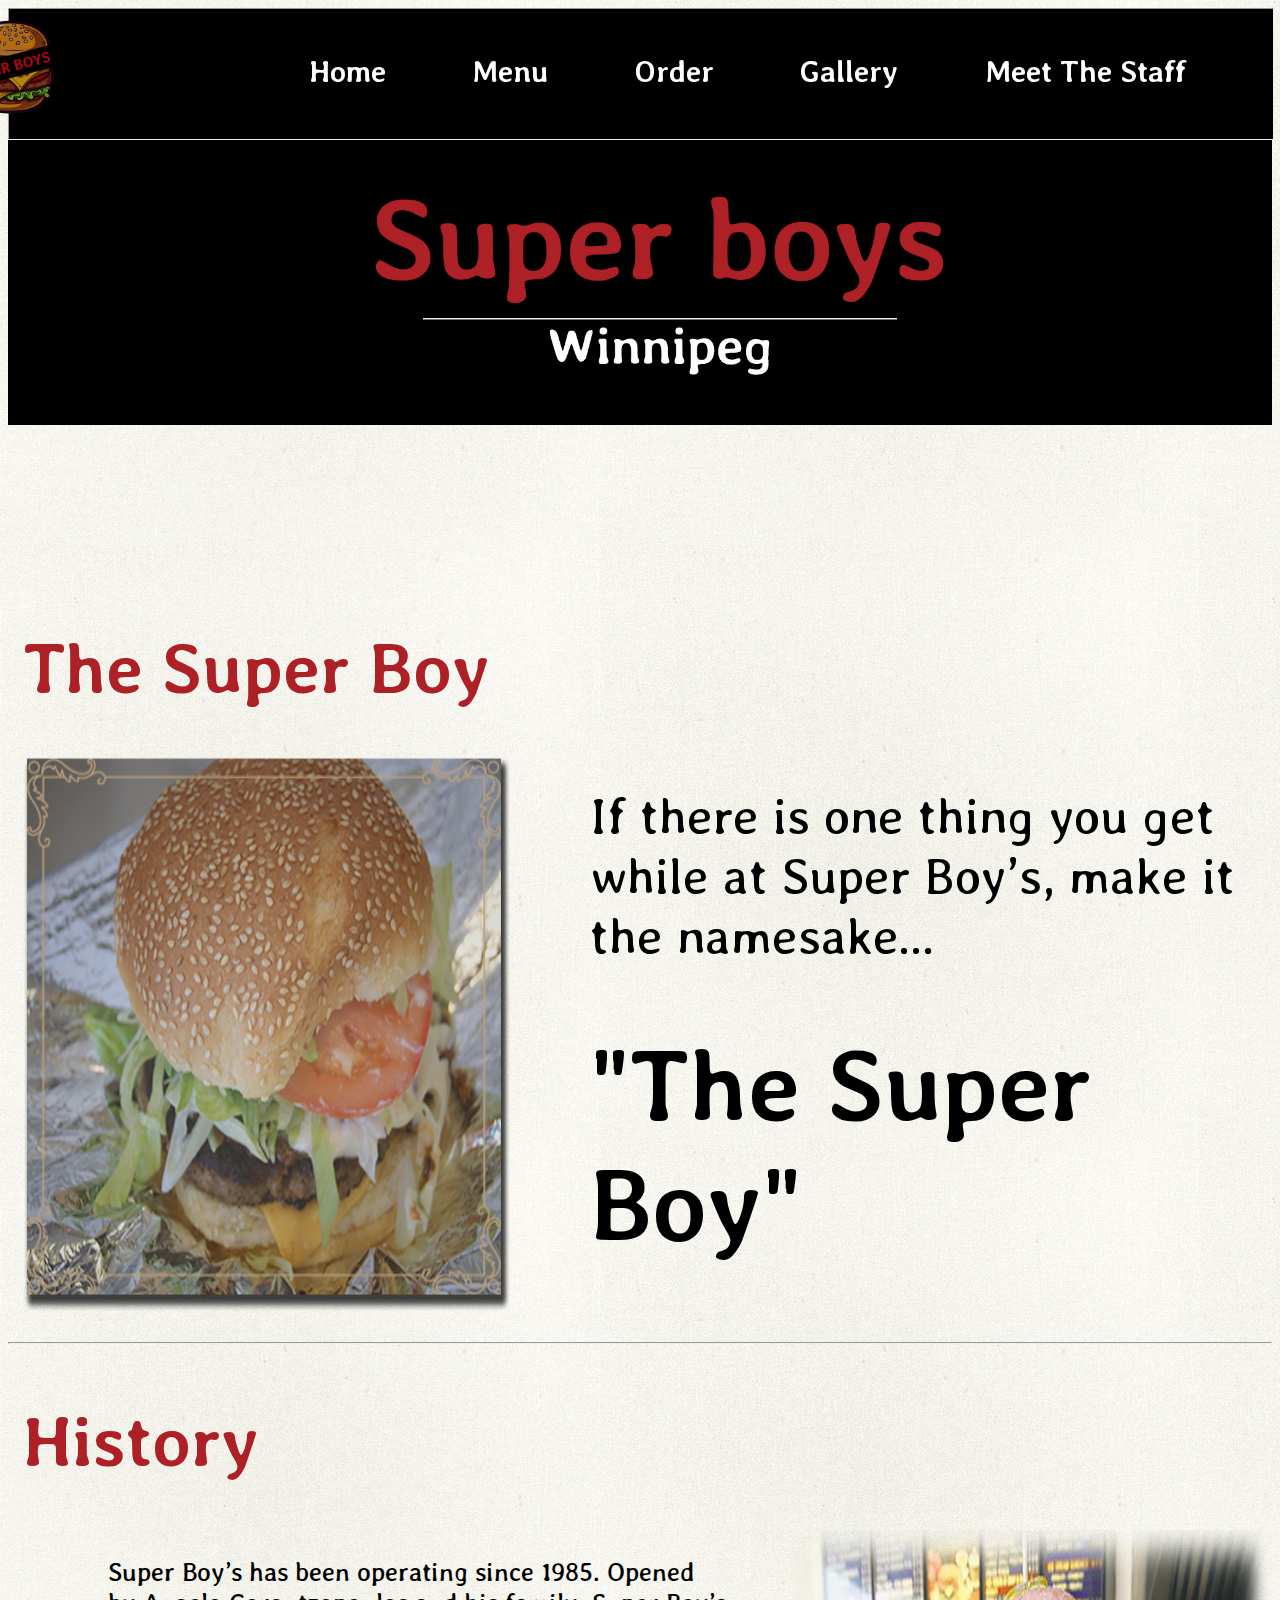
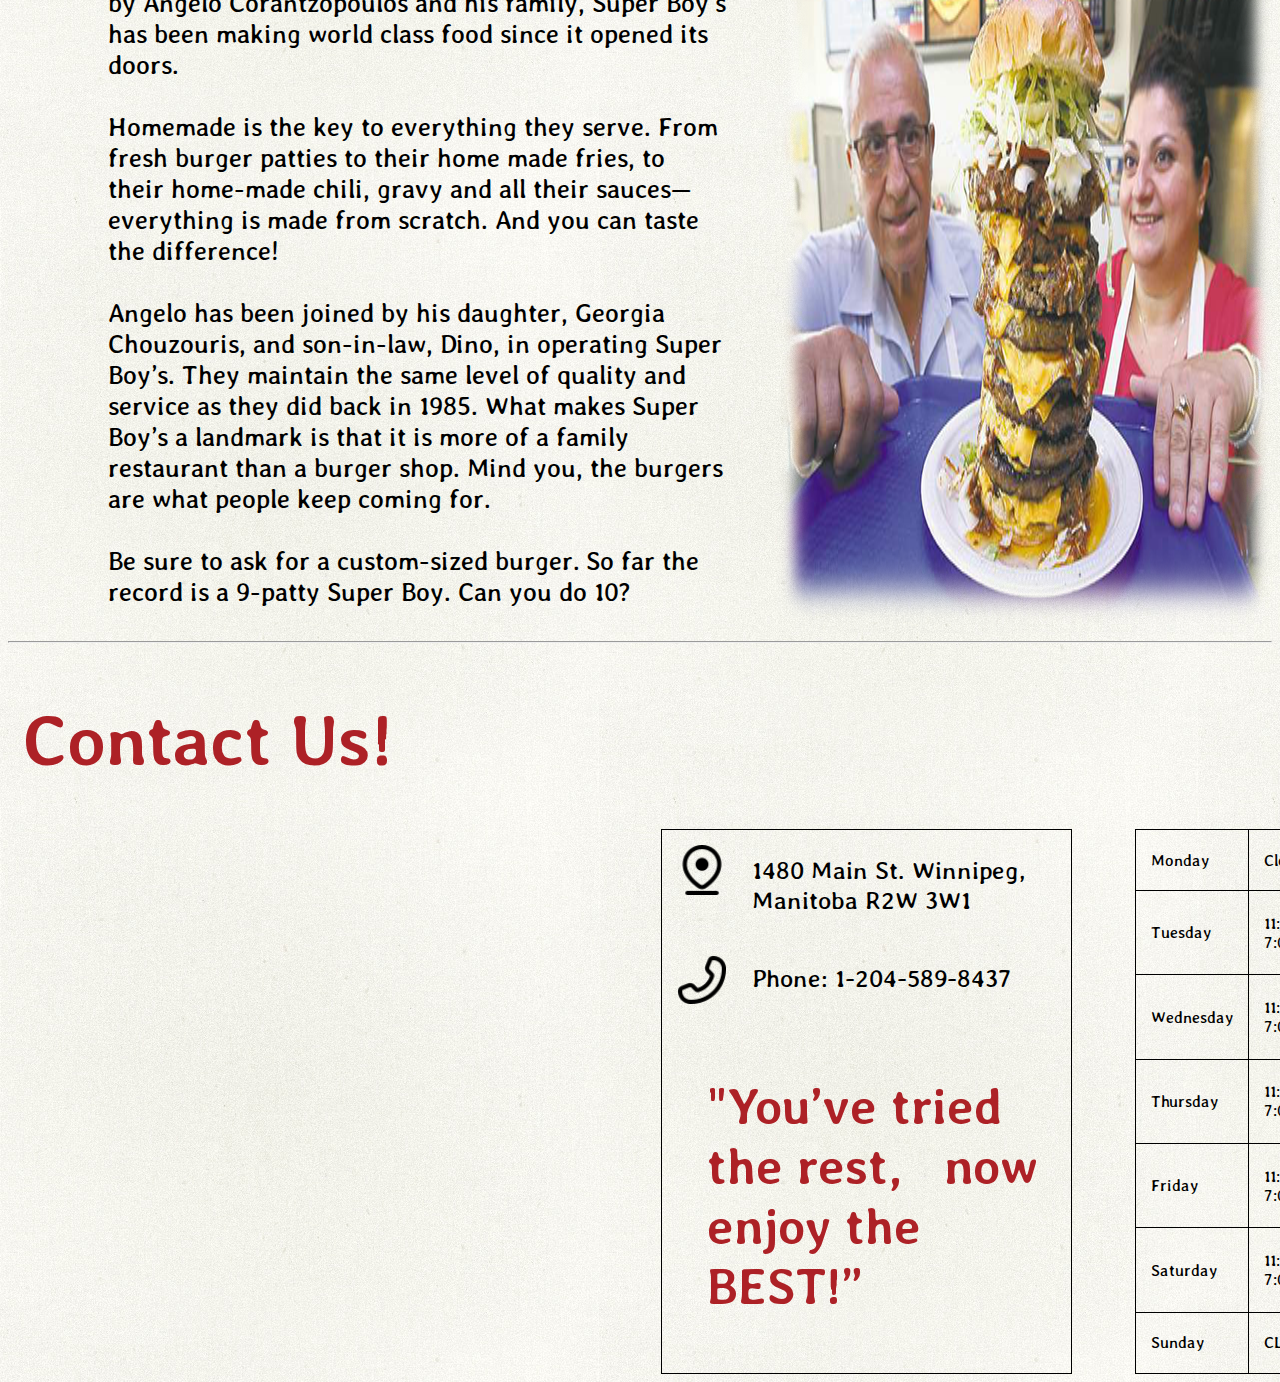
<file: index.html>
<!DOCTYPE html>
<html>
    <head>
        <!-- title  -->
        <title>Super Boys</title>
        <!-- link css -->
        <link rel="stylesheet" href="style.css">
    </head>
    <body>
        

        <!-- Navagtional bar -->
        <div id="header">
            <hr>
            <div>
                <!-- links to all the other pages -->
                <a href="/index.html"><img src="/images/logo.png" alt="superBoys logo"></a>
                <a href="/index.html">Home</a>
                <a href="files/menu.html">Menu</a>
                <a href="files/order.html">Order</a>
                <a href="fiels/gallery.html">Gallery</a>
                <a href="files/meetStaff.html">Meet The Staff</a>
            </div>
        </div>
        
        <!-- banner image -->
        <img id="banner" src="images/bannerImage.jpg" alt="banner">

        <!-- div that contains the super boy burger image and write up -->
        <div id="super-boy-burger">

            <h1 class="header">The Super Boy</h1>
            <div>
                <img src="images/burger1.png" alt="the super boy">
                <p>If there is one thing you get while at Super Boy’s, make it the namesake… <br><br> <b style="font-size: 100px;">"The Super Boy"</b></p>
            </div>
        </div>
        
        <!-- separation -->
        <hr>

        <!-- div that contains the write up about the story of the place and a image as well -->
        <div id="super-boy-history">
            <h1 class="header">History</h1>
            <div>
                <p>
                    Super Boy’s has been operating since 1985. Opened by Angelo Corantzopoulos and his family, Super Boy’s has been making world class food since it opened its doors. <br> <br>
                    Homemade is the key to everything they serve. From fresh burger patties to their home made fries, to their home-made chili, gravy and all their sauces—everything is made from scratch. And you can taste the difference! <br><br> Angelo has been joined by his daughter, Georgia Chouzouris, and son-in-law, Dino, in operating Super Boy’s. They maintain the same level of quality and service as they did back in 1985. What makes Super Boy’s a landmark is that it is more of a family restaurant than a burger shop. Mind you, the burgers are what people keep coming for. <br><br> Be sure to ask for a custom-sized burger. So far the record is a 9-patty Super Boy. Can you do 10?
                </p>

                <img src="images/ownersImage.png" alt="owners of super boy's">
            </div>
        </div>

        <!-- div that contains the embed map, the location, phone number, and ta table about with the operation hours -->
        <hr>
        <div id="super-boy-contact">
            <h1 class="header">Contact Us!</h1>
            <div id="main">
                <iframe src="https://www.google.com/maps/embed?pb=!1m18!1m12!1m3!1d2568.4291118787073!2d-97.12657058804427!3d49.928289024704284!2m3!1f0!2f0!3f0!3m2!1i1024!2i768!4f13.1!3m3!1m2!1s0x52ea71a6b73f8337%3A0x1c441363f81d52ea!2zU3VwZXIgQm954oCZcw!5e0!3m2!1sen!2sca!4v1748977607775!5m2!1sen!2sca" width="600" height="450" style="border:0;" allowfullscreen="" loading="lazy" referrerpolicy="no-referrer-when-downgrade"></iframe>

                <div id="contact">
                    <div>
                        <img src="images/icons/location.png" alt="location icon">

                        <p style="position: relative; bottom: 15px; padding-left: 25px;"> 1480 Main St. Winnipeg, Manitoba R2W 3W1 </p>
                    </div>
                    <div>
                        <img src="images/icons/phone.png" alt="location icon">

                        <p style="position: relative; bottom: 17px; padding-left: 25px;"> Phone: 1-204-589-8437 </p>
                    </div>
                    <h2 style="padding-left: 30px;"> "You’ve tried the rest, &nbsp; now enjoy the BEST!” </h2>
                       
                </div>
            
                <table>
                    <tr>
                        <td>Monday</td>
                        <td>Closed</td>
                    </tr>
                    <tr>
                        <td>Tuesday</td>
                        <td>11:00am - 7:00pm</td>
                    </tr>
                    <tr>
                        <td>Wednesday</td>
                        <td>11:00am - 7:00pm</td>
                    </tr>
                    <tr>
                        <td>Thursday</td>
                        <td>11:00am - 7:00pm</td>
                    </tr>
                    <tr>
                        <td>Friday</td>
                        <td>11:00am - 7:00pm</td>
                    </tr>
                    <tr>
                        <td>Saturday</td>
                        <td>11:00am - 7:00pm</td>
                    </tr>
                        <td>Sunday</td>
                        <td>CLOSED</td>
                    </tr>
                </table>
            </div>
        </div>
    </body>
</html>
</file>
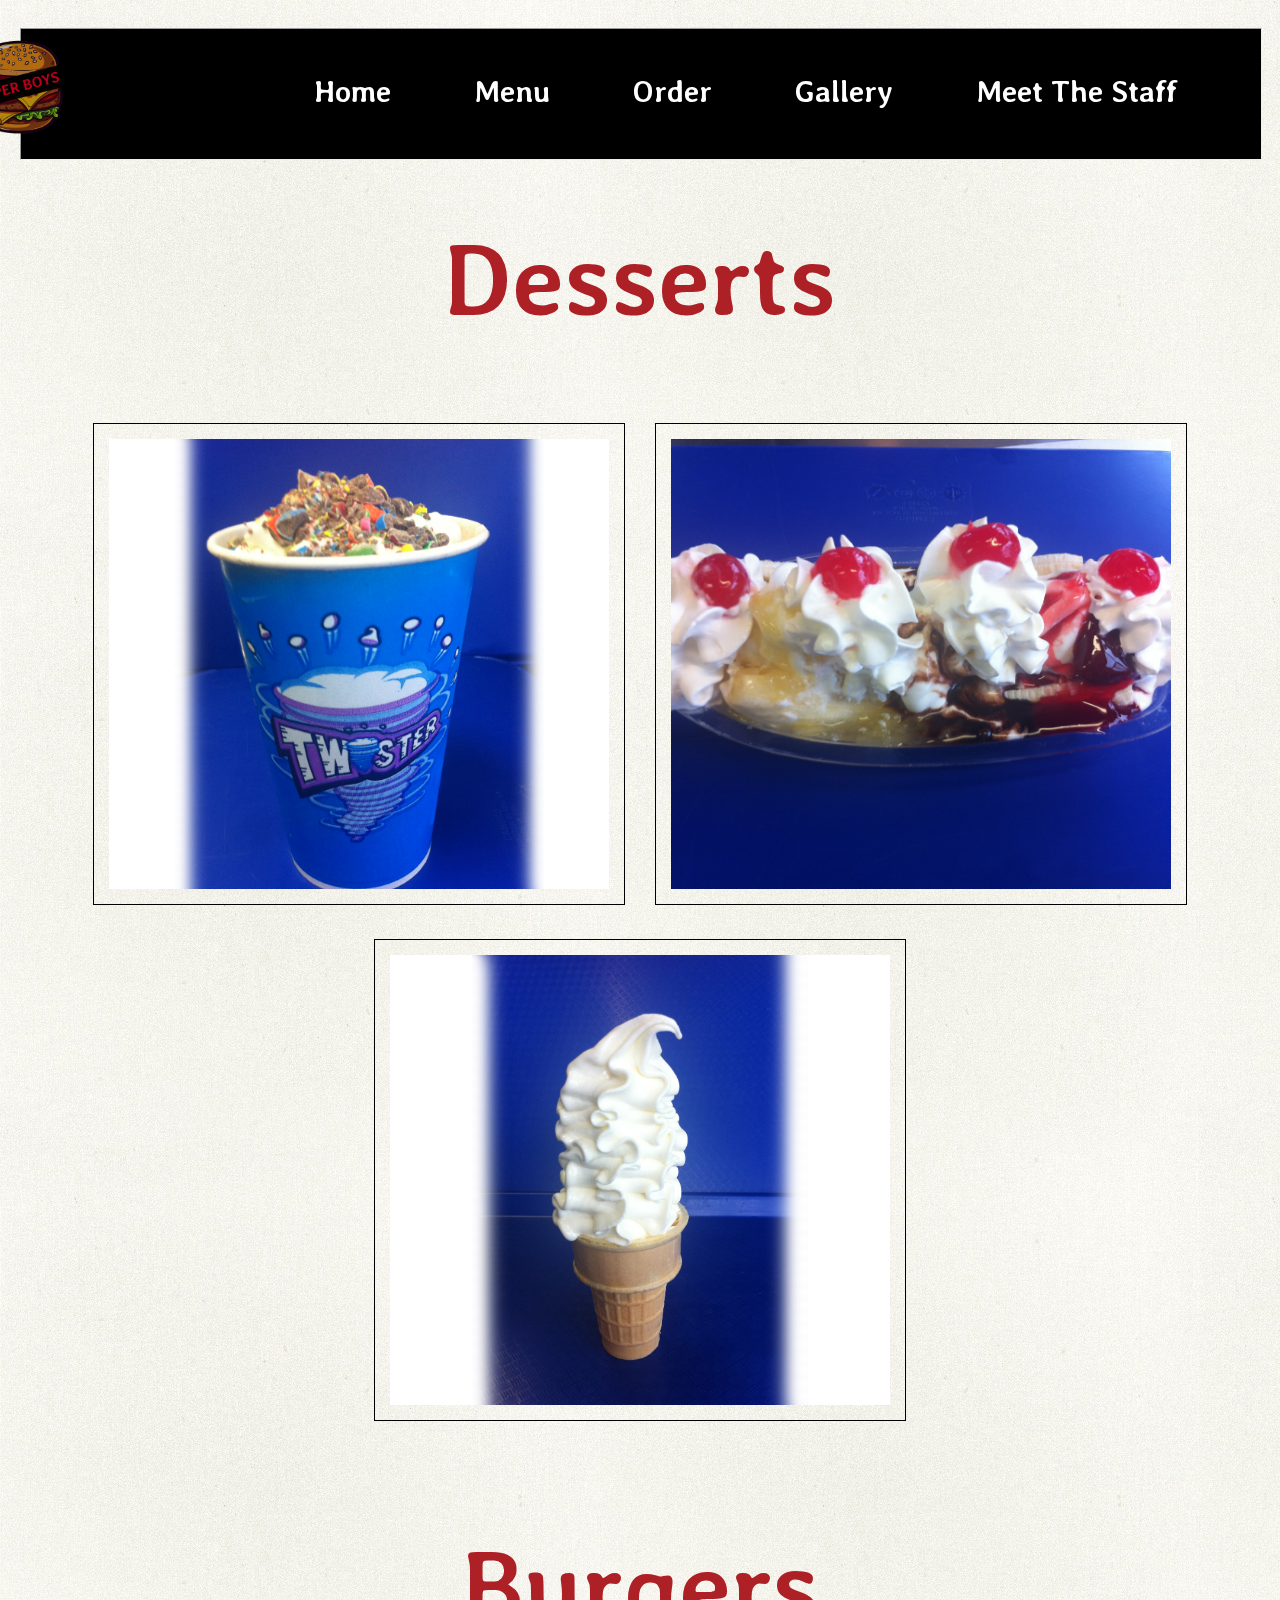
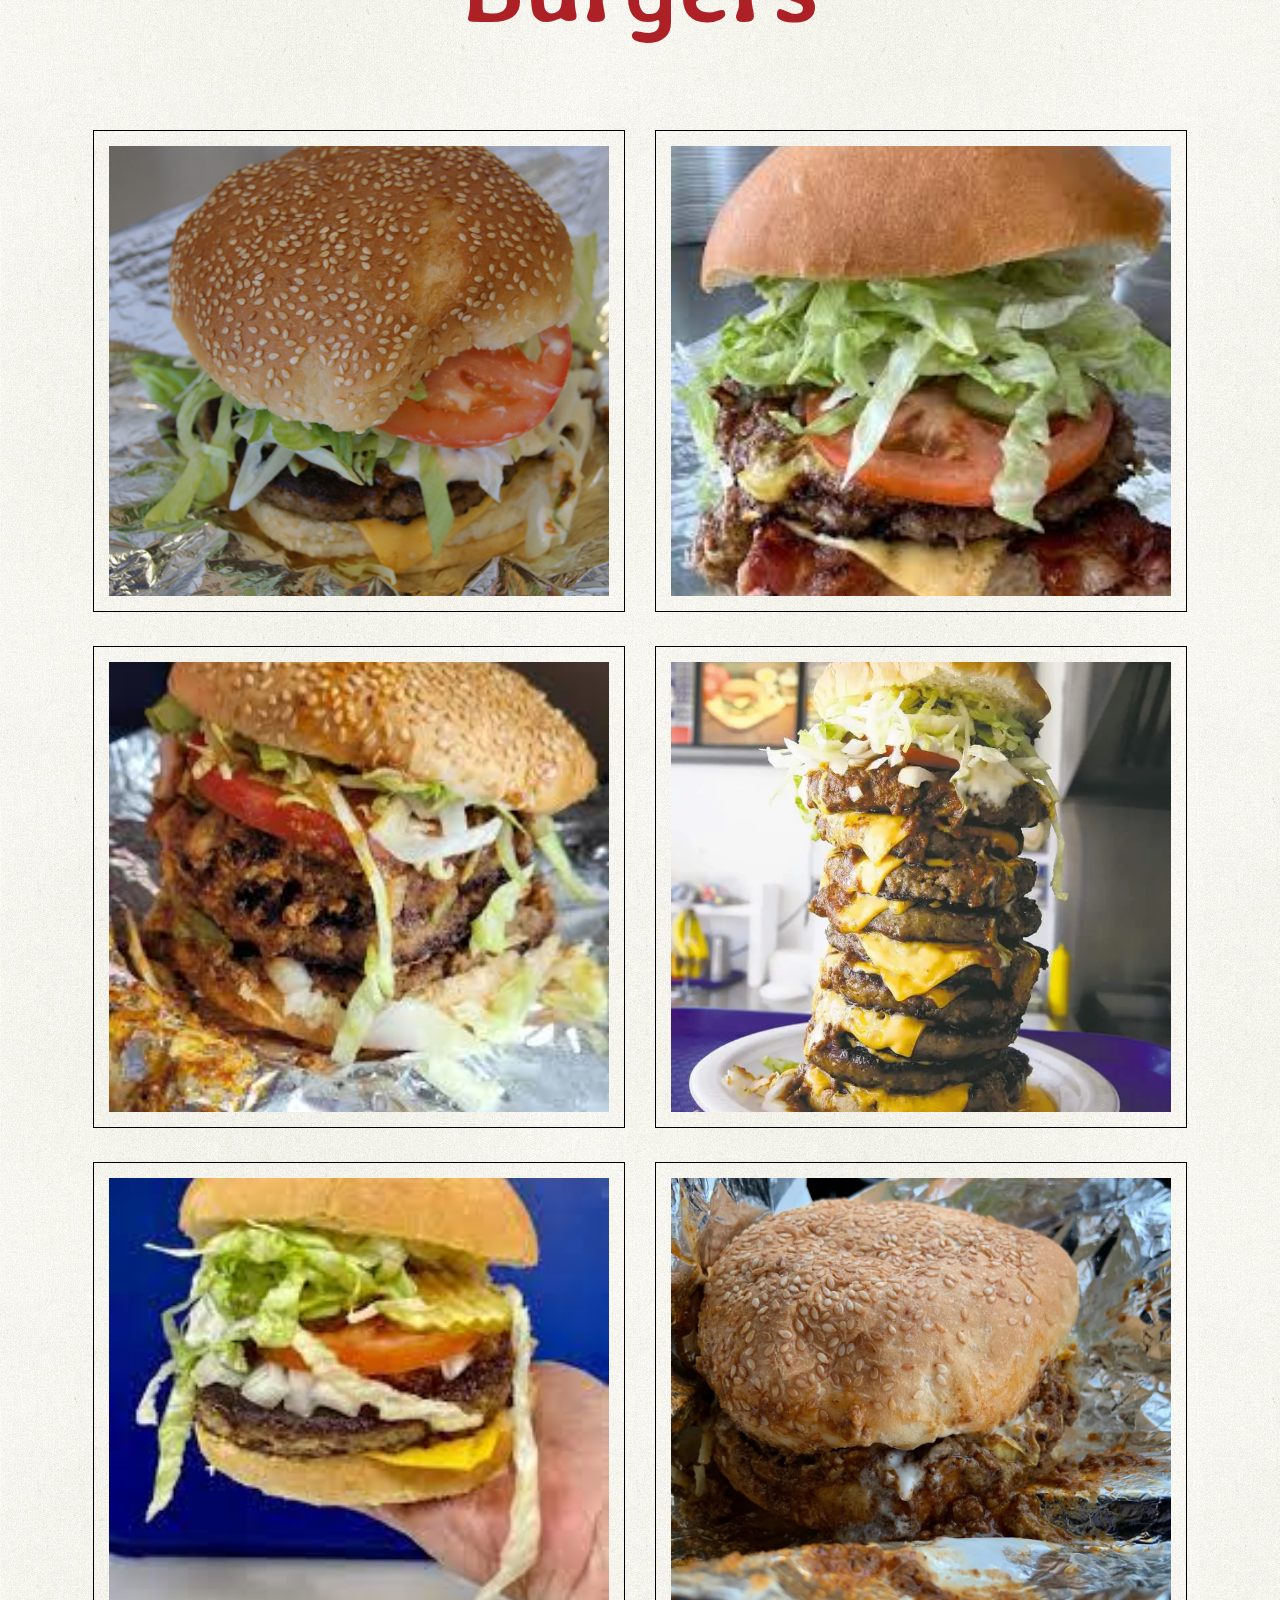
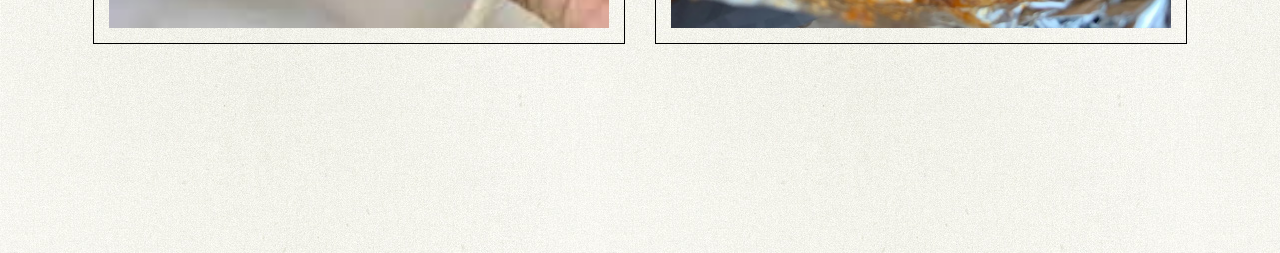
<file: files/gallery.html>
<!DOCTYPE html>
<html>
    <head>
        <!-- set the page title -->
        <title>Burger Gallery</title>
        <!-- link to the gallery stylesheet -->
        <link rel="stylesheet" href="stylesGalery.css">
    </head>
    <body>
        
        <!-- header section with navigation and logo -->
        <div id="header">
            <!-- horizontal rule for banner effect -->
            <hr>
            <div>
                <!-- logo image linking to home page -->
                <a href="/index.html"><img src="/images/logo.png" alt="superBoys logo"></a>
                <!-- navigation links -->
                <a href="/index.html">Home</a>
                <a href="menu.html">Menu</a>
                <a href="order.html">Order</a>
                <a href="gallery.html">Gallery</a>
                <a href="meetStaff.html">Meet The Staff</a>
            </div>
        </div>

        <!-- desserts section title -->
        <h1 class="title">Desserts</h1>
        <br>
        <!-- container for dessert images -->
        <div class="container">
            <!-- each image links to a larger version in a new tab -->
            <a href="/images/menu/dessert1.jpg" target="_blank"><img src="/images/menu/dessert1.jpg" alt="dessert1"></a>
            <a href="/images/menu/dessert2.jpg" target="_blank"><img src="/images/menu/dessert2.jpg" alt="dessert2"></a>
            <a href="/images/menu/dessert3.jpg" target="_blank"><img src="/images/menu/dessert3.jpg" alt="dessert3"></a>
        </div>

        <!-- burgers section title -->
        <h1 class="title">Burgers</h1>
        <br>
        <!-- container for burger images -->
        <div class="container">
            <!-- each image links to a larger version in a new tab -->
            <a href="/images/menu/burger1.jpg" target="_blank"><img src="/images/menu/burger1.jpg" alt="burger1"></a>
            <a href="/images/menu/burger2.jpg" target="_blank"><img src="/images/menu/burger2.jpg" alt="burger2"></a>
            <a href="/images/menu/burger3.jpg" target="_blank"><img src="/images/menu/burger3.jpg" alt="burger3"></a>
            <a href="/images/menu/burger4.webp" target="_blank"><img src="/images/menu/burger4.webp" alt="burger4"></a>
            <a href="/images/menu/burger5.jpg" target="_blank"><img src="/images/menu/burger5.jpg" alt="burger5"></a>
            <a href="/images/menu/burger6.webp" target="_blank"><img src="/images/menu/burger6.webp" alt="burger6"></a>
        </div>
    </body>
</html>
</file>
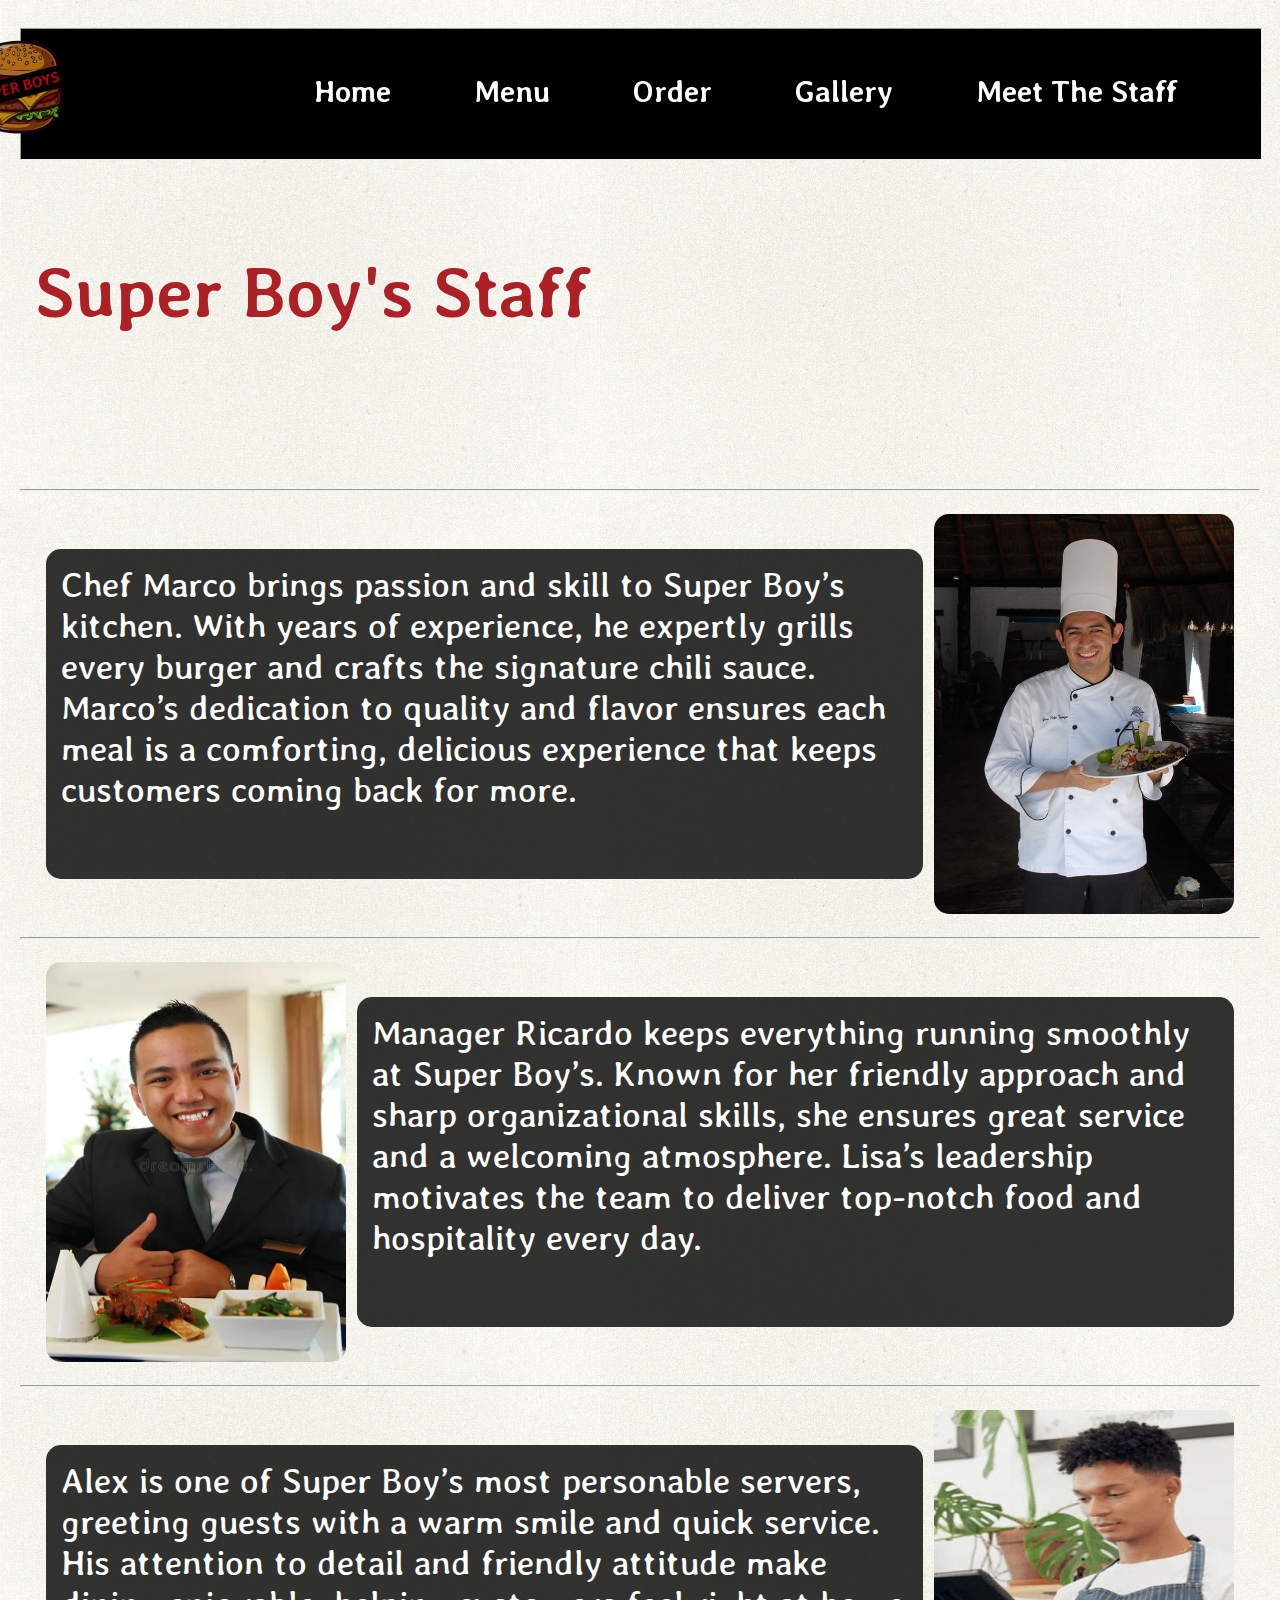
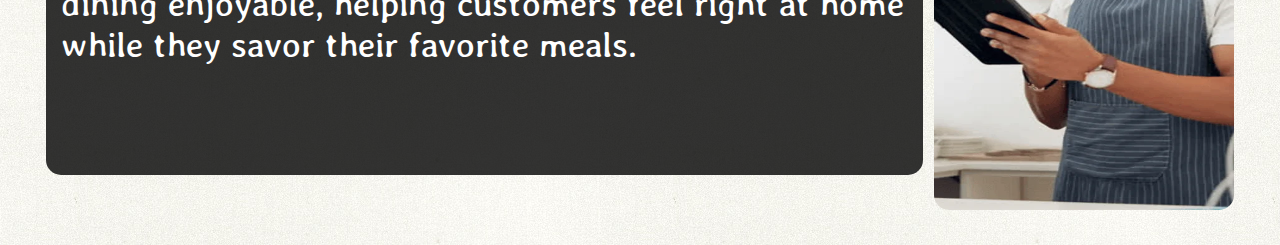
<file: files/meetStaff.html>
<!DOCTYPE html>
<html>
    <head>
        <!-- set the page title -->
        <title>Meet The Staff</title>
        <!-- link to the meet staff stylesheet -->
        <link rel="stylesheet" href="stylesMeetStaff.css">
    </head>
    <body>
        <!-- header section with navigation and logo -->
        <div id="header">
            <!-- horizontal rule for banner effect -->
            <hr>
            <div>
                <!-- logo image linking to home page -->
                <a href="/index.html"><img src="/images/logo.png" alt="superBoys logo"></a>
                <!-- navigation links -->
                <a href="/index.html">Home</a>
                <a href="menu.html">Menu</a>
                <a href="order.html">Order</a>
                <a href="gallery.html">Gallery</a>
                <a href="meetStaff.html">Meet The Staff</a>
            </div>
        </div>
        
        <!-- main title for the staff page -->
        <h1 class="header">Super Boy's Staff</h1>

        <!-- separator line -->
        <hr class="separator">
        <!-- first staff member section -->
        <div class="meet-staff">
            <div>
                <!-- staff member description -->
                <p>Chef Marco brings passion and skill to Super Boy’s kitchen. With years of experience, he expertly grills every burger and crafts the signature chili sauce. Marco’s dedication to quality and flavor ensures each meal is a comforting, delicious experience that keeps customers coming back for more.</p>
                <!-- staff member image -->
                <img src="/images/staff/staff1.jpg" alt="staff 1">
            </div>
        </div>
        <!-- separator line -->
        <hr class="separator">

        <!-- second staff member section -->
        <div class="meet-staff">
            <div>
                <!-- staff member image -->
                <img src="/images/staff/staff2.webp" alt="staff 2">
                <!-- staff member description -->
                <p>Manager Ricardo keeps everything running smoothly at Super Boy’s. Known for her friendly approach and sharp organizational skills, she ensures great service and a welcoming atmosphere. Lisa’s leadership motivates the team to deliver top-notch food and hospitality every day.</p>
            </div>
        </div>
        
        <!-- separator line -->
        <hr class="separator">
        <!-- third staff member section -->
        <div class="meet-staff">
            <div>
                <!-- staff member description -->
                <p>Alex is one of Super Boy’s most personable servers, greeting guests with a warm smile and quick service. His attention to detail and friendly attitude make dining enjoyable, helping customers feel right at home while they savor their favorite meals.</p>
                <!-- staff member image -->
                <img src="/images/staff/staff3.webp" alt="staff 3">
            </div>
        </div>
    </body>
</html>
</file>
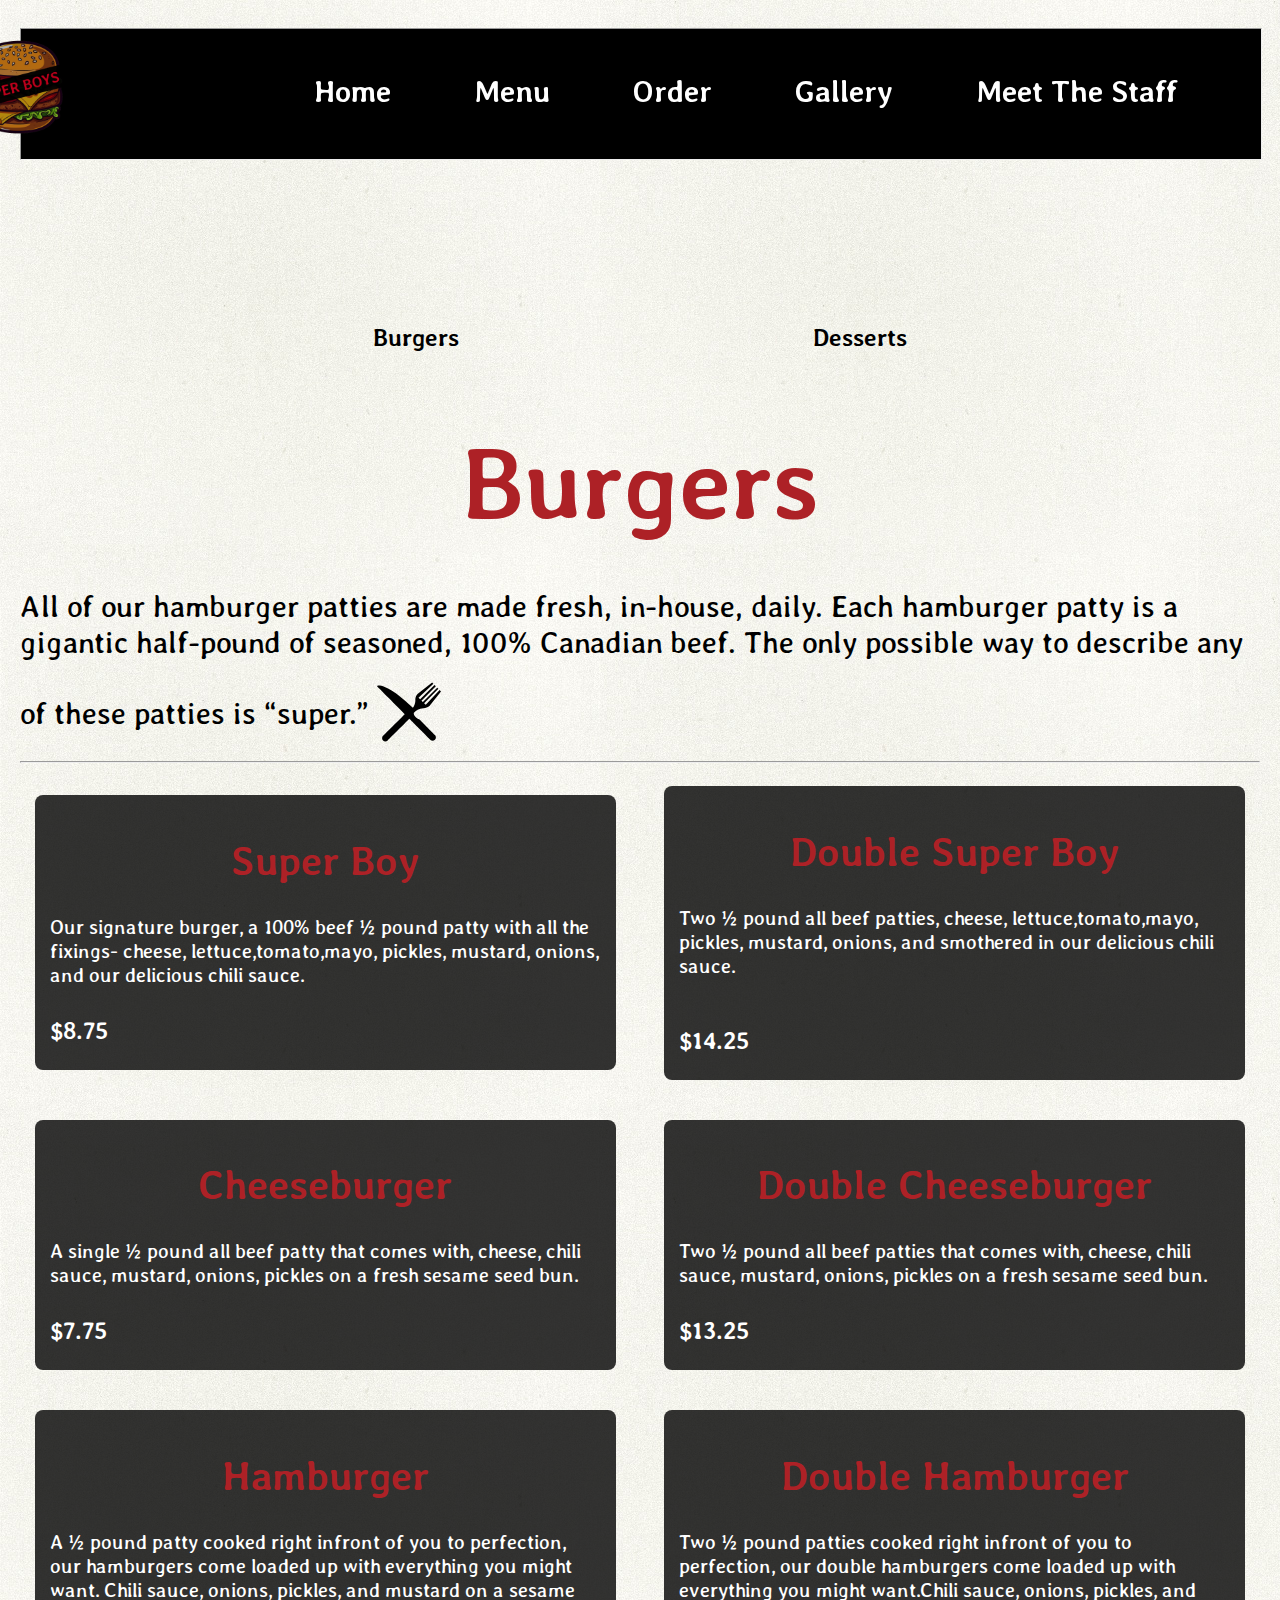
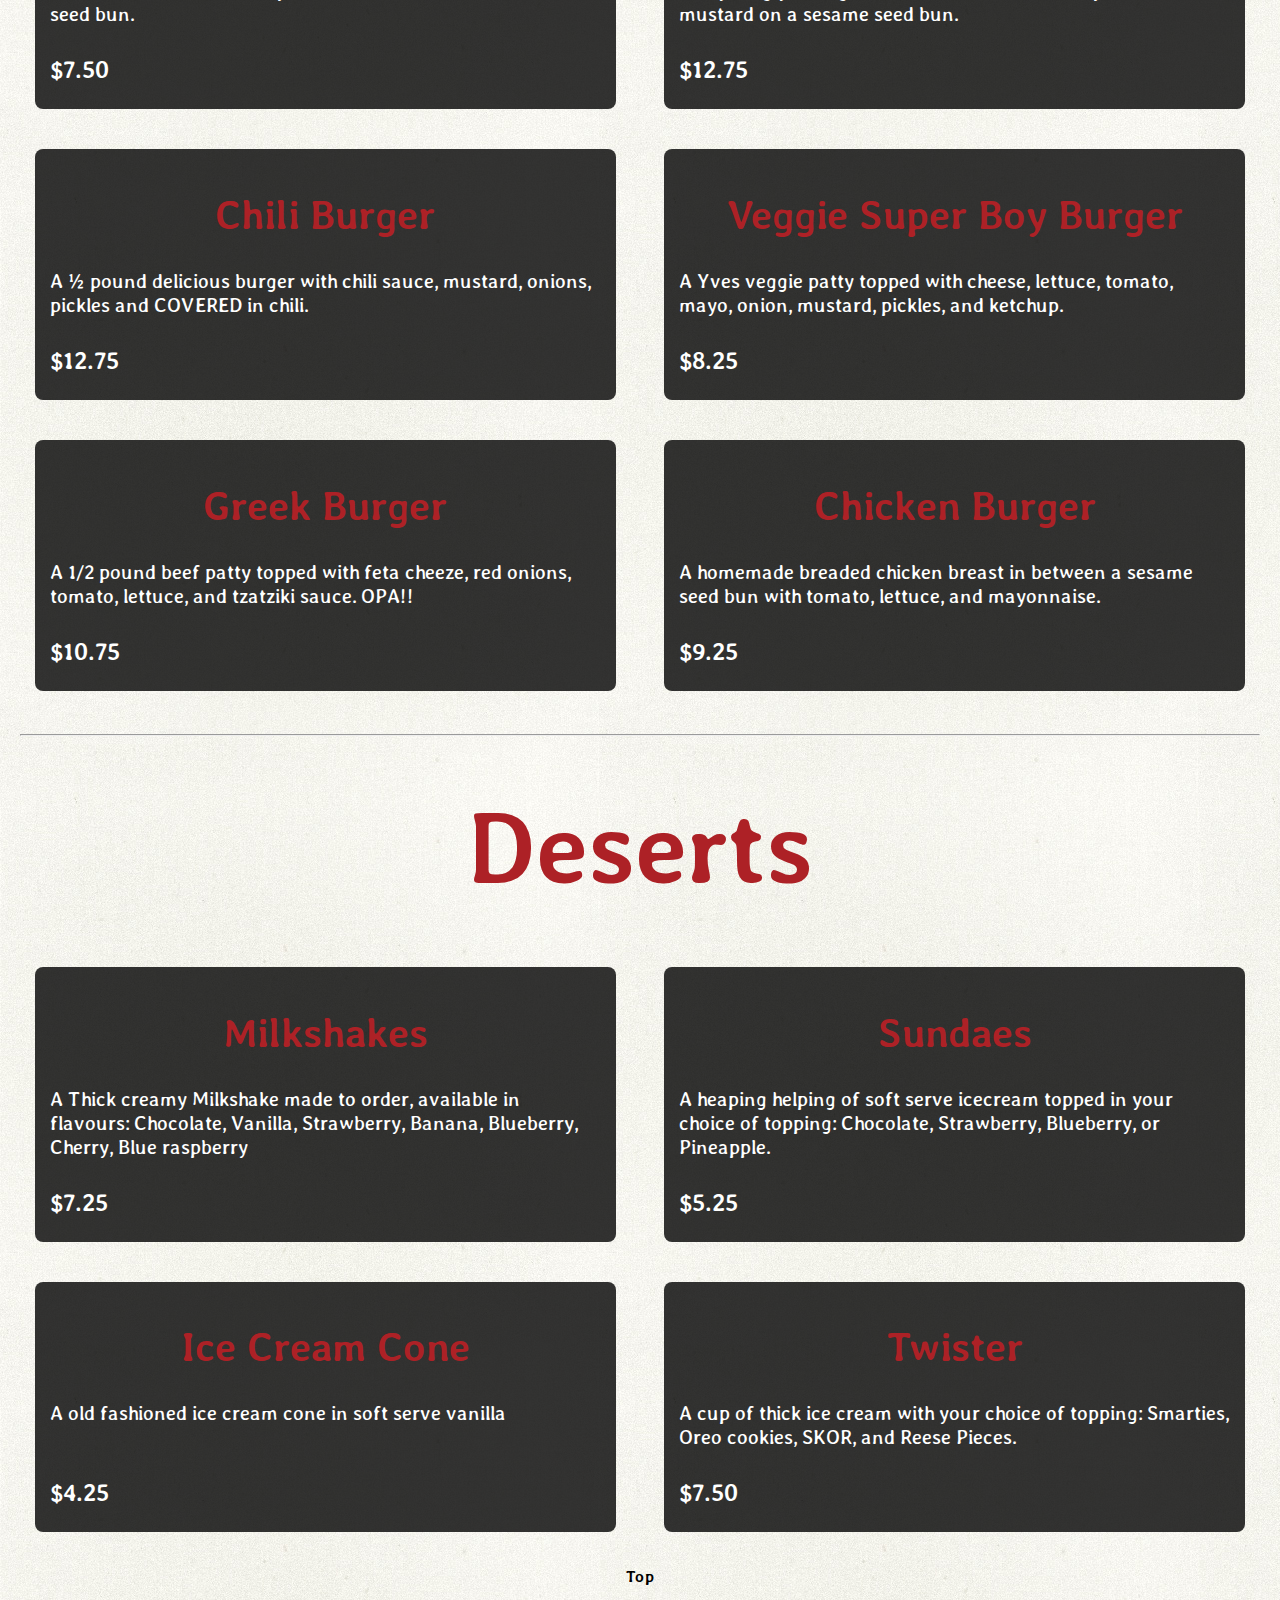
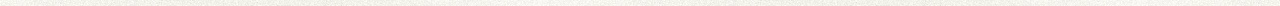
<file: files/menu.html>
<!DOCTYPE html>
<html>
    <head>
        <!-- page title -->
        <title>Super Boy's Menu</title>
        <!-- link to menu stylesheet -->
        <link rel="stylesheet" href="stylesMenu.css">
    </head>
    <body>
        
        <!-- header section with navigation and logo -->
        <div id="header">
            <!-- horizontal rule for banner effect -->
            <hr>
            <div>
                <!-- logo image linking to home page -->
                <a href="/index.html"><img src="/images/logo.png" alt="superBoys logo"></a>
                <!-- navigation links -->
                <a href="/index.html">Home</a>
                <a href="menu.html">Menu</a>
                <a href="order.html">Order</a>
                <a href="gallery.html">Gallery</a>
                <a href="meetStaff.html">Meet The Staff</a>
            </div>
        </div>

        <!-- quick links to menu sections -->
        <div class="references" id="top"> 
            <a href="#burgers"> <h2>Burgers</h2></a>
            <a href="#deserts"> <h2>Desserts</h2></a>
        </div>

        <!-- burgers section title -->
        <h1 class="title" id="burgers">Burgers</h1>
        <!-- burgers section description -->
        <p id="parragraph">
            All of our hamburger patties are made fresh, in-house, daily. Each hamburger patty is a gigantic half-pound of seasoned, 100% Canadian beef. The only possible way to describe any of these patties is “super.” 
            <img src="/images/icons/forkKnife.svg" alt="fork and knife" style="position: relative; top: 20px;">
        </p>
        <hr>
        
        <!-- burgers menu items -->
        <div class="container">
            <div class="item">
                <h1>Super Boy</h1>
                <p>
                    Our signature burger, a 100% beef ½ pound patty with all the fixings- cheese, lettuce,tomato,mayo, pickles, mustard, onions, and our delicious chili sauce.
                </p>
                <br>
                <h2>$8.75</h2>
            </div>
            <div class="item">
                <h1>Double Super Boy</h1>
                <p>
                    Two ½ pound all beef patties, cheese, lettuce,tomato,mayo, pickles, mustard, onions, and smothered in our delicious chili sauce.
                </p>
                <br>
                <br>
                <h2>$14.25</h2>
            </div>
            <div class="item">
                <h1>Cheeseburger</h1>
                <p>
                    A single ½ pound all beef patty that comes with, cheese, chili sauce, mustard, onions, pickles on a fresh sesame seed bun.
                </p>
                <br>
                <h2>$7.75</h2>
            </div>
            <div class="item">
                <h1>Double Cheeseburger</h1>
                <p>
                    Two ½ pound all beef patties that comes with, cheese, chili sauce, mustard, onions, pickles on a fresh sesame seed bun.
                </p>
                <br>
                <h2>$13.25</h2>
            </div>
            <div class="item">
                <h1>Hamburger</h1>
                <p>
                    A ½ pound patty cooked right infront of you to perfection, our hamburgers come loaded up with everything you might want. Chili sauce, onions, pickles, and mustard on a sesame seed bun.
                </p>
                <br>
                <h2>$7.50</h2>
            </div>
            <div class="item">
                <h1>Double Hamburger</h1>
                <p>
                    Two ½ pound patties cooked right infront of you to perfection, our double hamburgers come loaded up with everything you might want.Chili sauce, onions, pickles, and mustard on a sesame seed bun.
                </p>
                <br>
                <h2>$12.75</h2>
            </div>
            <div class="item">
                <h1>Chili Burger</h1>
                <p>
                    A ½ pound delicious burger with chili sauce, mustard, onions, pickles and COVERED in chili.
                </p>
                <br>
                <h2>$12.75</h2>
            </div>
            <div class="item">
                <h1>Veggie Super Boy Burger</h1>
                <p>
                    A Yves veggie patty topped with cheese, lettuce, tomato, mayo, onion, mustard, pickles, and ketchup.
                </p>
                <br>
                <h2>$8.25</h2>
            </div>
            <div class="item">
                <h1>Greek Burger</h1>
                <p>
                    A 1/2 pound beef patty topped with feta cheeze, red onions, tomato, lettuce, and tzatziki sauce. OPA!!
                </p>
                <br>
                <h2>$10.75</h2>
            </div>
            <div class="item">
                <h1>Chicken Burger</h1>
                <p>
                    A homemade breaded chicken breast in between a sesame seed bun with tomato, lettuce, and mayonnaise.
                </p>
                <br>
                <h2>$9.25</h2>
            </div>
        </div>
        <hr>

        <!-- desserts section title -->
        <h1 class="title" id="deserts">Deserts</h1>
        <!-- desserts menu items -->
        <div class="container">
            <div class="item">
                <h1>Milkshakes</h1>
                <p>
                    A Thick creamy Milkshake made to order, available in flavours: Chocolate, Vanilla, Strawberry, Banana, Blueberry, Cherry, Blue raspberry
                </p>
                <br>
                <h2>$7.25</h2>
            </div>
            <div class="item">
                <h1>Sundaes</h1>
                <p>
                    A heaping helping of soft serve icecream topped in your choice of topping: Chocolate, Strawberry, Blueberry, or Pineapple.
                </p>
                <br>
                <h2>$5.25</h2>
            </div>
            <div class="item">
                <h1>Ice Cream Cone</h1>
                <p>
                    A old fashioned ice cream cone in soft serve vanilla <br> <br>
                </p>
                <br>
                <h2>$4.25</h2>
            </div>
            <div class="item">
                <h1>Twister</h1>
                <p>
                    A cup of thick ice cream with your choice of topping: Smarties, Oreo cookies, SKOR, and Reese Pieces.
                </p>
                <br>
                <h2>$7.50</h2>
            </div>
        </div>

        <!-- link back to top of page -->
        <div class="references">
            <a href="#top">Top</a>
        </div>

    </body>
</html>
</file>
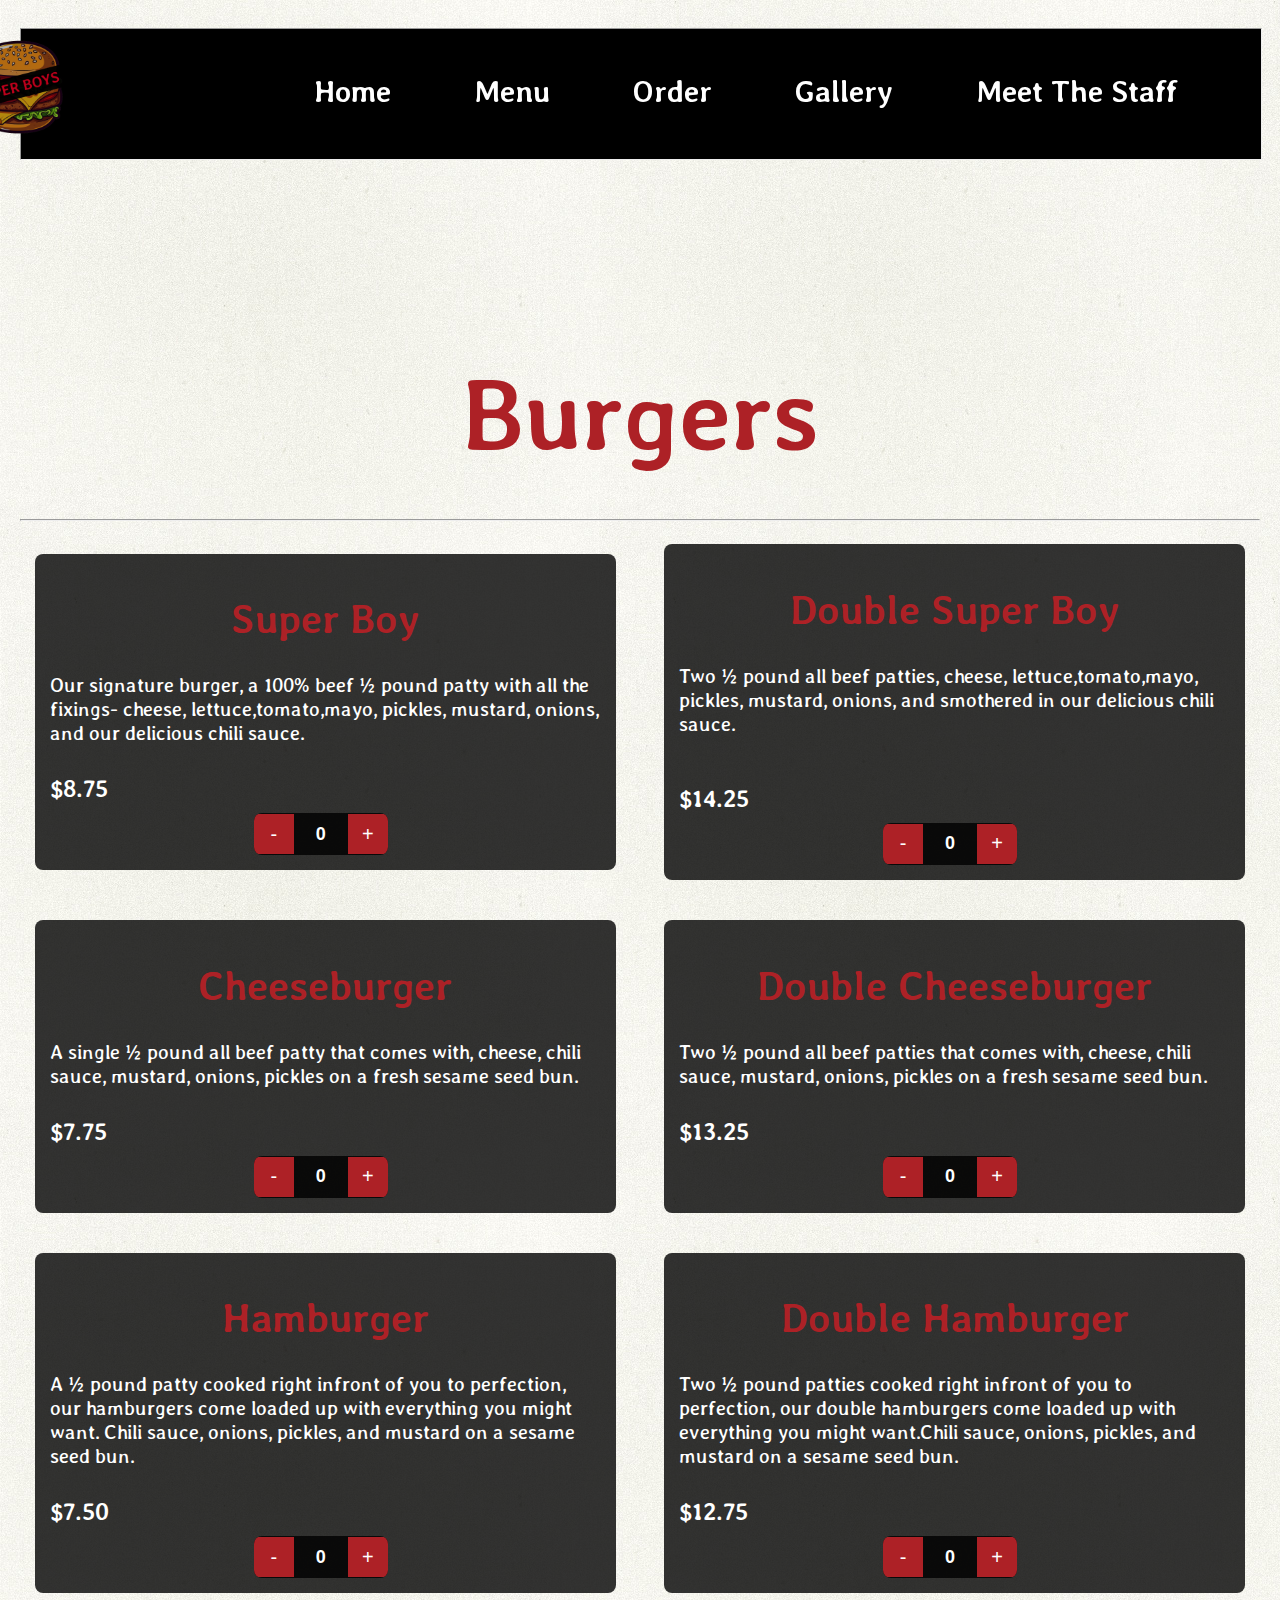
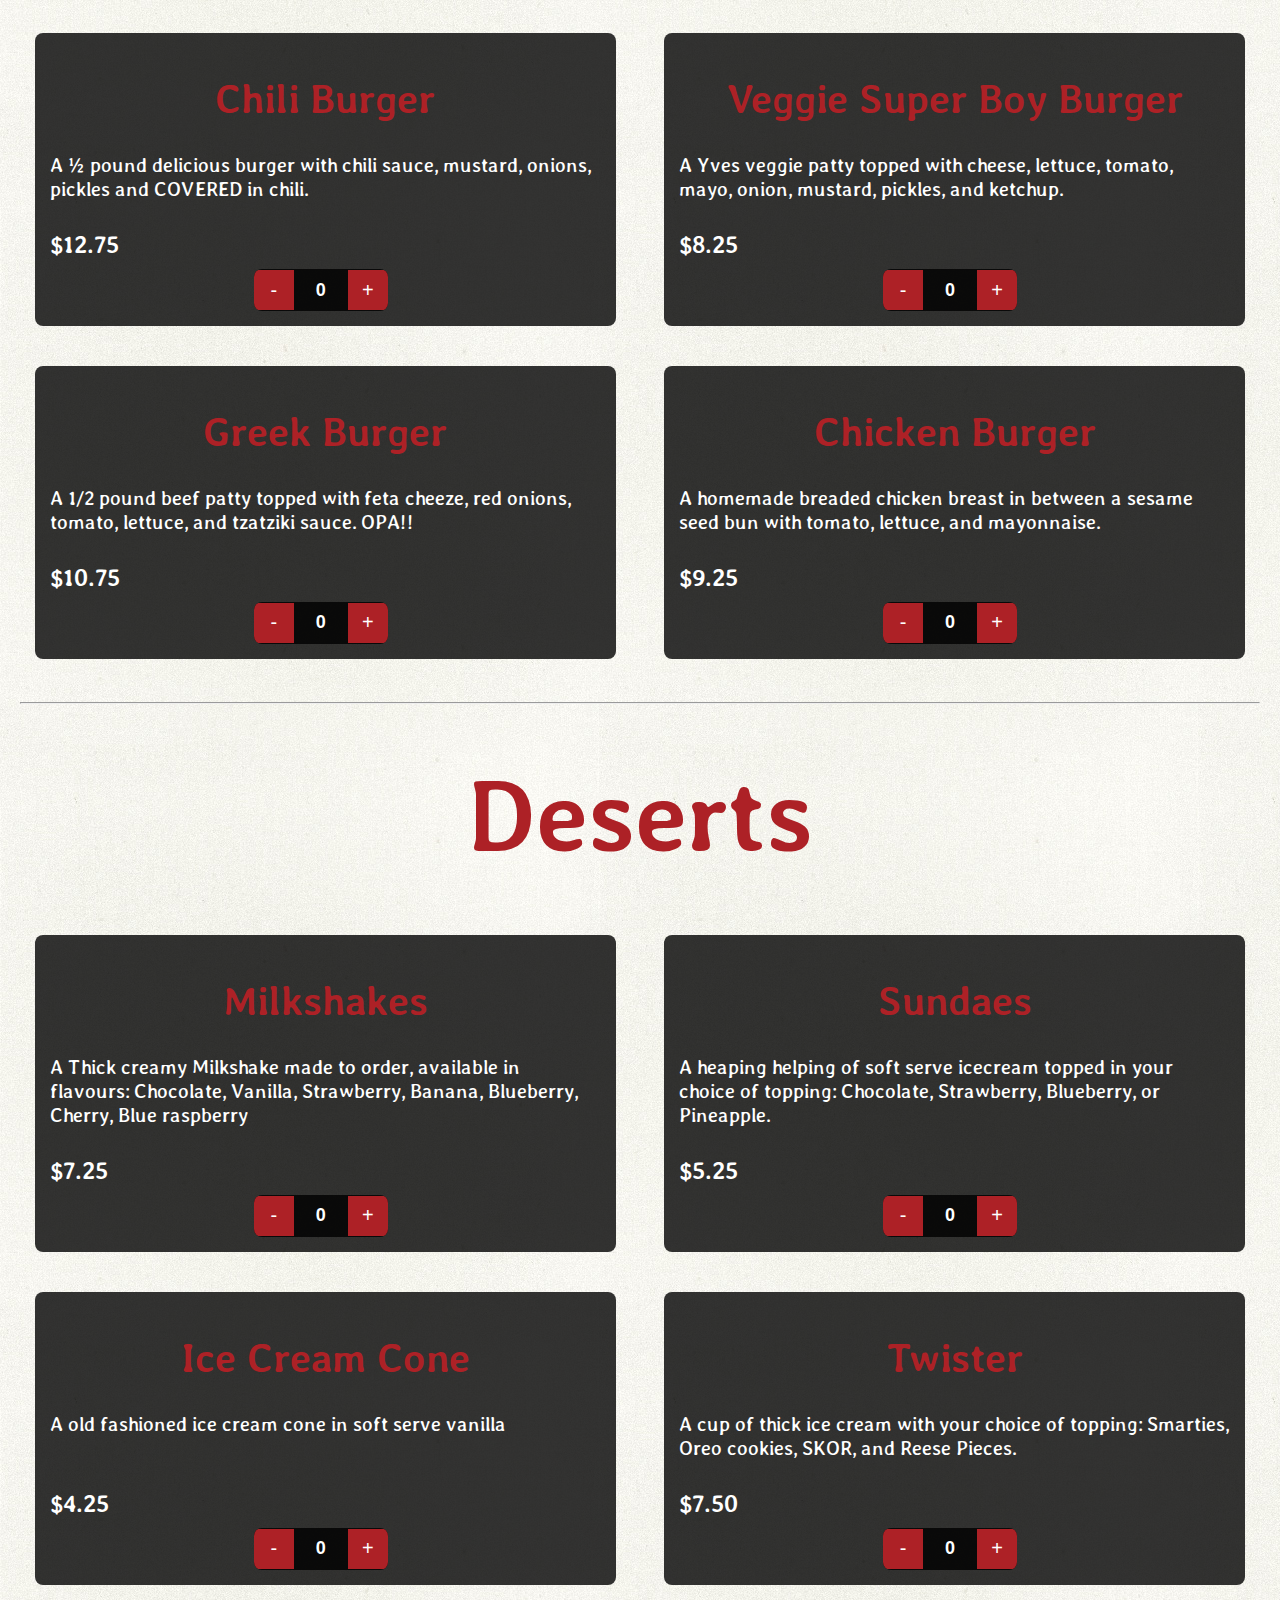
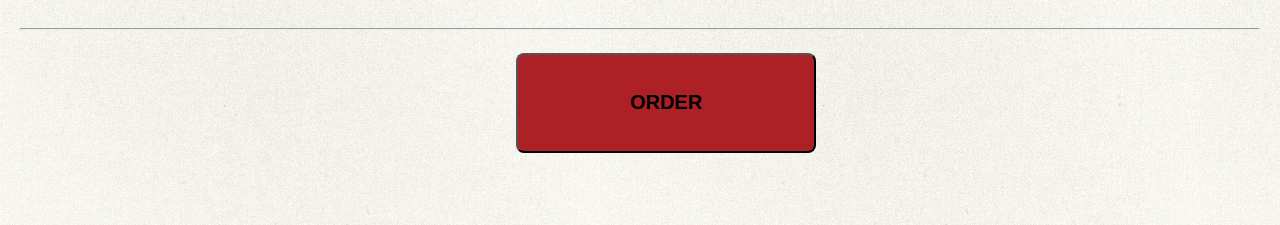
<file: files/order.html>
<!DOCTYPE html>
<html>
    <head>
        <!-- page title -->
        <title>Super Boy's Menu</title>
        <!-- link to menu stylesheet -->
        <link rel="stylesheet" href="stylesMenu.css">
        <!-- link to logic javascript -->
        <script src="logic.js"></script>
    </head>
    <body>
        
        <!-- header section with navigation and logo -->
        <div id="header">
            <!-- horizontal rule for banner effect -->
            <hr>
            <div>
                <!-- logo image linking to home page -->
                <a href="/index.html"><img src="/images/logo.png" alt="superBoys logo"></a>
                <!-- navigation links -->
                <a href="/index.html">Home</a>
                <a href="menu.html">Menu</a>
                <a href="order.html">Order</a>
                <a href="gallery.html">Gallery</a>
                <a href="meetStaff.html">Meet The Staff</a>
            </div>
        </div>

        <!-- burgers section title -->
        <h1 class="title">Burgers</h1>
        <hr>
        
        <!-- burgers menu items with quantity controls -->
        <div class="container">
            <div class="item">
                <h1>Super Boy</h1>
                <p>
                    Our signature burger, a 100% beef ½ pound patty with all the fixings- cheese, lettuce,tomato,mayo, pickles, mustard, onions, and our delicious chili sauce.
                </p>
                <br>
                <h2>$8.75</h2>
                <div class="btn">
                    <button class="btnMinus" type="button" onclick="decreaseBurger(0)"> - </button>
                    <input type="text" value="0" id="qtnInput0">
                    <button class="btnPlus" type="button" onclick="increaseBurger(0)"> + </button>
                </div>
            </div>
            <div class="item">
                <h1>Double Super Boy</h1>
                <p>
                    Two ½ pound all beef patties, cheese, lettuce,tomato,mayo, pickles, mustard, onions, and smothered in our delicious chili sauce.
                </p>
                <br>
                <br>
                <h2>$14.25</h2>
                <div class="btn">
                    <button class="btnMinus" type="button" onclick="decreaseBurger(1)"> - </button>
                    <input type="text" value="0" id="qtnInput1">
                    <button class="btnPlus" type="button" onclick="increaseBurger(1)"> + </button>
                </div>
            </div>
            <div class="item">
                <h1>Cheeseburger</h1>
                <p>
                    A single ½ pound all beef patty that comes with, cheese, chili sauce, mustard, onions, pickles on a fresh sesame seed bun.
                </p>
                <br>
                <h2>$7.75</h2>
                <div class="btn">
                    <button class="btnMinus" type="button" onclick="decreaseBurger(2)"> - </button>
                    <input type="text" value="0" id="qtnInput2">
                    <button class="btnPlus" type="button" onclick="increaseBurger(2)"> + </button>
                </div>
            </div>
            <div class="item">
                <h1>Double Cheeseburger</h1>
                <p>
                    Two ½ pound all beef patties that comes with, cheese, chili sauce, mustard, onions, pickles on a fresh sesame seed bun.
                </p>
                <br>
                <h2>$13.25</h2>
                <div class="btn">
                    <button class="btnMinus" type="button" onclick="decreaseBurger(3)"> - </button>
                    <input type="text" value="0" id="qtnInput3">
                    <button class="btnPlus" type="button" onclick="increaseBurger(3)"> + </button>
                </div>
            </div>
            <div class="item">
                <h1>Hamburger</h1>
                <p>
                    A ½ pound patty cooked right infront of you to perfection, our hamburgers come loaded up with everything you might want. Chili sauce, onions, pickles, and mustard on a sesame seed bun.
                </p>
                <br>
                <h2>$7.50</h2>
                <div class="btn">
                    <button class="btnMinus" type="button" onclick="decreaseBurger(4)"> - </button>
                    <input type="text" value="0" id="qtnInput4">
                    <button class="btnPlus" type="button" onclick="increaseBurger(4)"> + </button>
                </div>
            </div>
            <div class="item">
                <h1>Double Hamburger</h1>
                <p>
                    Two ½ pound patties cooked right infront of you to perfection, our double hamburgers come loaded up with everything you might want.Chili sauce, onions, pickles, and mustard on a sesame seed bun.
                </p>
                <br>
                <h2>$12.75</h2>
                <div class="btn">
                    <button class="btnMinus" type="button" onclick="decreaseBurger(5)"> - </button>
                    <input type="text" value="0" id="qtnInput5">
                    <button class="btnPlus" type="button" onclick="increaseBurger(5)"> + </button>
                </div>
            </div>
            <div class="item">
                <h1>Chili Burger</h1>
                <p>
                    A ½ pound delicious burger with chili sauce, mustard, onions, pickles and COVERED in chili.
                </p>
                <br>
                <h2>$12.75</h2>
                <div class="btn">
                    <button class="btnMinus" type="button" onclick="decreaseBurger(6)"> - </button>
                    <input type="text" value="0" id="qtnInput6">
                    <button class="btnPlus" type="button" onclick="increaseBurger(6)"> + </button>
                </div>
            </div>
            <div class="item">
                <h1>Veggie Super Boy Burger</h1>
                <p>
                    A Yves veggie patty topped with cheese, lettuce, tomato, mayo, onion, mustard, pickles, and ketchup.
                </p>
                <br>
                <h2>$8.25</h2>
                <div class="btn">
                    <button class="btnMinus" type="button" onclick="decreaseBurger(7)"> - </button>
                    <input type="text" value="0" id="qtnInput7">
                    <button class="btnPlus" type="button" onclick="increaseBurger(7)"> + </button>
                </div>
            </div>
            <div class="item">
                <h1>Greek Burger</h1>
                <p>
                    A 1/2 pound beef patty topped with feta cheeze, red onions, tomato, lettuce, and tzatziki sauce. OPA!!
                </p>
                <br>
                <h2>$10.75</h2>
                <div class="btn">
                    <button class="btnMinus" type="button" onclick="decreaseBurger(8)"> - </button>
                    <input type="text" value="0" id="qtnInput8">
                    <button class="btnPlus" type="button" onclick="increaseBurger(8)"> + </button>
                </div>
            </div>
            <div class="item">
                <h1>Chicken Burger</h1>
                <p>
                    A homemade breaded chicken breast in between a sesame seed bun with tomato, lettuce, and mayonnaise.
                </p>
                <br>
                <h2>$9.25</h2>
                <div class="btn">
                    <button class="btnMinus" type="button" onclick="decreaseBurger(9)"> - </button>
                    <input type="text" value="0" id="qtnInput9">
                    <button class="btnPlus" type="button" onclick="increaseBurger(9)"> + </button>
                </div>
            </div>
        </div>
        <hr>

        <!-- desserts section title -->
        <h1 class="title">Deserts</h1>
        <!-- desserts menu items with quantity controls -->
        <div class="container">
            <div class="item">
                <h1>Milkshakes</h1>
                <p>
                    A Thick creamy Milkshake made to order, available in flavours: Chocolate, Vanilla, Strawberry, Banana, Blueberry, Cherry, Blue raspberry
                </p>
                <br>
                <h2>$7.25</h2>
                <div class="btn">
                    <button class="btnMinus" type="button" onclick="decreaseDessert(0)"> - </button>
                    <input type="text" value="0" id="qtnInputDessert0">
                    <button class="btnPlus" type="button" onclick="increaseDessert(0)"> + </button>
                </div>
            </div>
            <div class="item">
                <h1>Sundaes</h1>
                <p>
                    A heaping helping of soft serve icecream topped in your choice of topping: Chocolate, Strawberry, Blueberry, or Pineapple.
                </p>
                <br>
                <h2>$5.25</h2>
                <div class="btn">
                    <button class="btnMinus" type="button" onclick="decreaseDessert(1)"> - </button>
                    <input type="text" value="0" id="qtnInputDessert1">
                    <button class="btnPlus" type="button" onclick="increaseDessert(1)"> + </button>
                </div>
            </div>
            <div class="item">
                <h1>Ice Cream Cone</h1>
                <p>
                    A old fashioned ice cream cone in soft serve vanilla <br> <br>
                </p>
                <br>
                <h2>$4.25</h2>
                <div class="btn">
                    <button class="btnMinus" type="button" onclick="decreaseDessert(2)"> - </button>
                    <input type="text" value="0" id="qtnInputDessert2">
                    <button class="btnPlus" type="button" onclick="increaseDessert(2)"> + </button>
                </div>
            </div>
            <div class="item">
                <h1>Twister</h1>
                <p>
                    A cup of thick ice cream with your choice of topping: Smarties, Oreo cookies, SKOR, and Reese Pieces.
                </p>
                <br>
                <h2>$7.50</h2>
                <div class="btn">
                    <button class="btnMinus" type="button" onclick="decreaseDessert(3)"> - </button>
                    <input type="text" value="0" id="qtnInputDessert3">
                    <button class="btnPlus" type="button" onclick="increaseDessert(3)"> + </button>
                </div>
            </div>
        </div>

        <hr>
        <!-- order button -->
        <button class="btnOrder" onclick="submit()"> <h2>ORDER</h2></button>

        <!-- total price and bill output -->
        <h1 class="title" id="totalPrice"></h1>
        <h2 id="bill"></h2>

        <!-- pay button, hidden until order is submitted -->
        <a href="pay.html"><button class="btnOrder" style="display: none;" id="btnPay"> <h2>PAY</h2></button></a>

    </body>
</html>
</file>
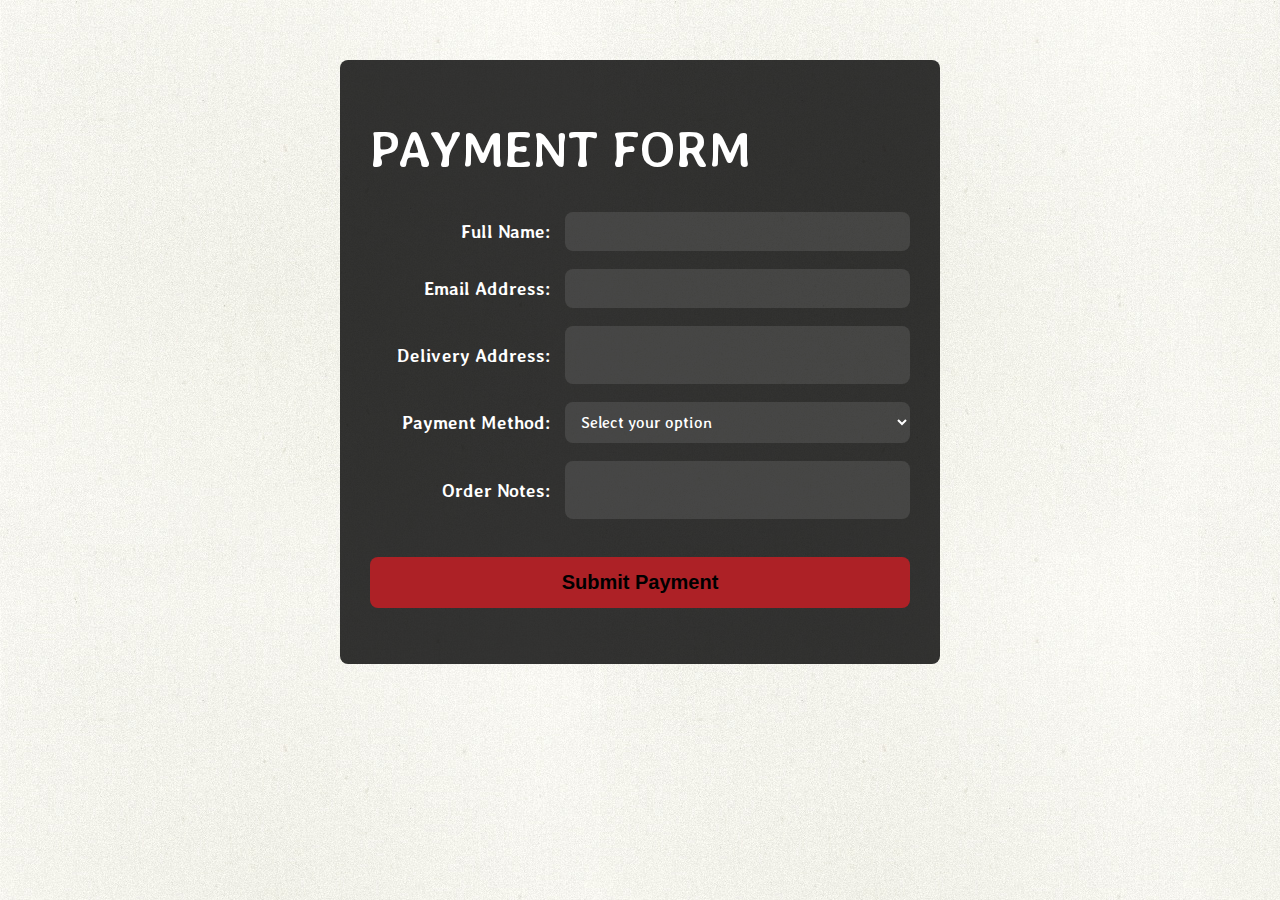
<file: files/pay.html>
<!DOCTYPE html>
<html>
    <head>
        <!-- page title -->
        <title>Paying Process</title>
        <!-- link to payment stylesheet -->
        <link rel="stylesheet" href="stylesPayment.css">
    </head>

    <!-- payment confirmation script -->
    <script>
        function payment() 
        {
            // after 3 seconds it goes back to the home page
            document.getElementById('payment').innerHTML = 'Payment succesfull' 
            setTimeout(function()
            {
                window.location.href = '/index.html';
            }, 3000)
        }
    </script>
    <body>

        <!-- payment form container -->
        <div id="form">
            <!-- payment form -->
            <form id="paymentForm">
                <h1>PAYMENT FORM</h1>
                
                <!-- full name input -->
                <div class="formRow">
                    <label>Full Name:</label>
                    <input type="text" id="fullName">
                </div>
                
                <!-- email input -->
                <div class="formRow">
                    <label>Email Address:</label>
                    <input type="email" id="email">
                </div>
                
                <!-- delivery address input -->
                <div class="formRow">
                    <label>Delivery Address:</label>
                    <textarea id="address" name="address" rows="2" cols="15"></textarea>
                </div>
                
                <!-- payment method select -->
                <div class="formRow">
                    <label>Payment Method:</label>
                    <select id="paymentMethod" name="paymentMethod">
                        <option value="" disabled selected>Select your option</option>
                        <option value="creditCard">Credit Card</option>
                        <option value="paypal">PayPal</option>
                        <option value="cash">Cash on Delivery</option>
                    </select>
                </div>
                
                <!-- order notes input -->
                <div class="formRow">
                    <label for="orderNotes">Order Notes:</label>
                    <textarea></textarea>
                </div>
                
                <!-- submit payment button -->
                <button type="button" onclick="payment()">Submit Payment</button>

                <!-- payment confirmation message -->
                <h2 id="payment"></h2>
                
            </form>
        </div>
    </body>
</html>
</file>
<file: style.css>
/* import custom font */
@import url('https://fonts.googleapis.com/css2?family=Averia+Libre:ital,wght@0,300;0,400;0,700;1,300;1,400;1,700&display=swap');

/* setting for the font */
.averia-libre-regular 
{
  font-family: "Averia Libre", system-ui;
  font-weight: 400;
  font-style: normal;
}

/* use the custom font and custom background image */
body
{
    font-family: "Averia Libre";
    background-image: url(images/backgroundImage.jpg);
}

/* for the header */
#header
{
    /* make the postion sticky, and change the z index (make it first) */
    position: sticky;
    top: 0px;
    z-index: 5;

    /* for the div inside the header */
    div
    {
        /* custom position, flex, and even space in between the elements */
        position: relative;
        bottom: 85px;
        
        display: flex;
        justify-content: space-evenly;
        
    }

    /* for the hr inside the header */
    hr
    {
        /* change position, z index, size and backgroung color */
        top: 0px;
        z-index: 2;
        height: 130px;
        width: 100%;
        background-color: black;
    }

    /* for the hyeperlink */
    a 
    {
        /* change position, color, no text decoation, font size, and deisplay */
        position: relative;
        bottom: 10px;
        color: white;
        text-decoration: none;
        font-weight: bold;
        display: inline-block;
        font-size: 30px;
    }

    /* when it hovers */
    a:hover
    {
        /* change opacity and make it bigger (interactive) */
        cursor: pointer;
        opacity: 0.7;
        transition: 0.5s;
        transform: scale(1.2);
    }
    
    /* for the image */
    img
    {
        /* change postion size z index and padding  */
        position: relative;
        width: 128px;
        height: 128px;
        z-index: 3;
        bottom: 50px;
        padding: 0px;
        right: 150px;
    }
    
}

/* for the banner image */
#banner
{
    /* change position, and size */
    position: relative;
    
    bottom: 150px;
    height: auto;
    width: 100%;
}

/* for the titleswith this class */
.header
{
    /* change the postion, the display the font size and the color */
    display: inline-block;
    left: 15px;
    position: relative;
    font-weight: 700;        
    color: #ad2126;
    font-size: 70px;
}

/* for the div with this id */
#super-boy-burger
{
    div
    {
        /* make is flex and change position */
        display: flex;

        position: relative;
        bottom: 20px;
    }

    p
    {
        /* padding and font size */
        padding-left: 70px;
        font-size: 50px;
    }

    img
    {
        /* change the size of the image */
        width: 750px;
    }
}

/* for the div with this id */
#super-boy-history
{
    div
    {
        /* make it flex */
        display: flex;
    }

    p
    {
        /* add pading change font size and max width */
        padding-left: 100px;
        font-size: 26px;  
        max-width: 1000px;
        padding-right: 50px;
    }

    img
    {
        /* for the image, change the width */
        width: 1000px;
    }
}

/* for the div with this id */
#super-boy-contact
{
    #contact
    {
        /* change postion, add border  */
        max-width: 30%;
        position: relative;
        left: 5%;
        border: 1px solid black;
        display: block;
        padding: 15px;

        div
        {
            /* make the div flex */
            display: flex;
        }
    }
    
    #main
    {
        /* diplay flex */
        display: flex;  
    }
    
    /* for the table */
    table, td
    {
        /* make a single border with a custom color and padding */
        border-collapse: collapse;
        border: 1px solid black;
        padding: 15px;
    }

    table
    {
        /* change the postion of the table */
        position:relative;
        
        left: 10%;
    }

    p
    {
        /* change the font size */
        font-size: 25px;
    }

    h2
    {
        /* change the font size and color */
        font-size: 50px;
        color: #ad2126;
    }

    img
    {
        /* change the size */
        height: 50px;
        width: 50px;
    }
}
</file>
<file: files/stylesGalery.css>
/* import font */
@import url('https://fonts.googleapis.com/css2?family=Averia+Libre:wght@400;700&display=swap');

/* body */
body 
{
    font-family: 'Averia Libre', sans-serif;
    background-image: url('/images/backgroundImage.jpg');
    color: white;
    padding: 20px;
    margin: 0;
}

/* header */
#header
{
    position: sticky;
    top: 0px;
    z-index: 5;

    /* header inner div */
    div
    {
        position: relative;
        bottom: 85px;
        display: flex;
        justify-content: space-evenly;
    }

    /* header hr */
    hr
    {
        top: 0px;
        z-index: 2;
        height: 130px;
        width: 100%;
        background-color: black;
    }

    /* header links */
    a 
    {
        position: relative;
        bottom: 10px;
        color: white;
        text-decoration: none;
        font-weight: bold;
        display: inline-block;
        font-size: 30px;
    }

    /* header link hover */
    a:hover
    {
        cursor: pointer;
        opacity: 0.7;
        transition: 0.5s;
        transform: scale(1.2);
    }
    
    /* header logo image */
    img
    {
        position: relative;
        width: 128px;
        height: 128px;
        z-index: 3;
        bottom: 50px;
        padding: 0px;
        right: 150px;
    }
}
    
/* image container */
.container
{
    position: relative;
    bottom: 150px;
    display: flex;
    flex-wrap: wrap;
    justify-content: center;
    padding: 20px;

    /* images inside container */
    img
    {
        border: 1px solid black;
        margin: 15px;
        padding: 15px;
        width: 500px;
        height: 450px;
        object-fit: cover;
    }

    /* image hover */
    img:hover
    {
        cursor: pointer;
        opacity: 0.7;
        transition: 0.5s;
        transform: scale(1.05);
    }
}

/* section title */
.title
{
    position: relative;
    bottom: 150px;
    font-size: 100px;
    text-align: center;
    font-weight: 700;
    margin-bottom: 30px;
    color: #ad2126;
}
</file>
<file: files/stylesMeetStaff.css>
/* import font */
@import url('https://fonts.googleapis.com/css2?family=Averia+Libre:wght@400;700&display=swap');

/* body */
body 
{
    font-family: 'Averia Libre', sans-serif;
    background-image: url('/images/backgroundImage.jpg');
    color: white;
    padding: 20px;
    margin: 0;
}

/* header */
#header
{
    position: sticky;
    top: 0px;
    z-index: 5;

    /* header inner div */
    div
    {
        position: relative;
        bottom: 85px;
        display: flex;
        justify-content: space-evenly;
    }

    /* header hr */
    hr
    {
        top: 0px;
        z-index: 2;
        height: 130px;
        width: 100%;
        background-color: black;
    }

    /* header links */
    a 
    {
        position: relative;
        bottom: 10px;
        color: white;
        text-decoration: none;
        font-weight: bold;
        display: inline-block;
        font-size: 30px;
    }

    /* header link hover */
    a:hover
    {
        cursor: pointer;
        opacity: 0.7;
        transition: 0.5s;
        transform: scale(1.2);
    }
    
    /* header logo image */
    img
    {
        position: relative;
        width: 128px;
        height: 128px;
        z-index: 3;
        bottom: 50px;
        padding: 0px;
        right: 150px;
    }
}

/* main title */
.header
{
    display: inline-block;
    left: 15px;
    position: relative;
    font-weight: 700;
    color: #ad2126;
    font-size: 70px;
    bottom: 100px;
}

/* staff section */
.meet-staff
{
    padding: 15px;

    /* staff section inner div */
    div
    {
        display: flex;
        justify-content: space-evenly;
    }
    
    /* staff description */
    p
    {
        color: white;
        font-size: 35px;
        max-width: 70%;
        background-color: rgba(0, 0, 0, 0.8);
        border-radius: 15px;
        padding: 15px;
    }
}

/* staff images */
img
{
    height: 400px;
    width: 300px;
    object-fit: top;
    border-radius: 15px;
}
</file>
<file: files/stylesMenu.css>
/* import font */
@import url('https://fonts.googleapis.com/css2?family=Averia+Libre:wght@400;700&display=swap');

/* body */
body 
{
    font-family: 'Averia Libre', sans-serif;
    background-image: url('/images/backgroundImage.jpg');
    color: white;
    padding: 20px;
    margin: 0;
}

/* header */
#header
{
    position: sticky;
    top: 0px;
    z-index: 5;

    /* header inner div */
    div
    {
        position: relative;
        bottom: 85px;
        display: flex;
        justify-content: space-evenly;
    }

    /* header hr */
    hr
    {
        top: 0px;
        z-index: 2;
        height: 130px;
        width: 100%;
        background-color: black;
    }

    /* header links */
    a 
    {
        position: relative;
        bottom: 10px;
        color: white;
        text-decoration: none;
        font-weight: bold;
        display: inline-block;
        font-size: 30px;
    }

    /* header link hover */
    a:hover
    {
        cursor: pointer;
        opacity: 0.7;
        transition: 0.5s;
        transform: scale(1.2);
    }
    
    /* header logo image */
    img
    {
        position: relative;
        width: 128px;
        height: 128px;
        z-index: 3;
        bottom: 50px;
        padding: 0px;
        right: 150px;
    }
}

/* quick links section */
.references
{
    text-decoration: none;
    font-weight: bold;
    display: flex;
    justify-content: space-evenly;
    
    a
    {
        color: black;
        text-decoration: none;
    }
}

/* menu description paragraph */
#parragraph
{
    font-size: 30px;
    color: black;
}

/* section headings */
h1 
{
    font-size: 40px;
    text-align: center;
    margin-bottom: 30px;
    color: #ad2126;
}

/* section title */
.title
{
    position: relative;
    bottom: 15px;
    font-size: 100px;
    text-align: center;
    font-weight: 700;
    margin-bottom: 30px;
    color: #ad2126;
}

/* menu item card */
.item 
{
    background: rgba(0, 0, 0, 0.8);
    padding: 15px;
    margin-bottom: 20px;
    border-radius: 8px;
    width: 48%;
    box-sizing: border-box;

    h2
    {
        font-size: 24px;
        margin: 0 0 10px;
    }

    p
    {
        margin: 0 0 10px;
        font-size: 20px;
    }

    h3
    {
        font-size: 20px;
        margin: 0;
    }
}

/* menu items container */
.container  
{
    padding: 15px;
    align-items: center;
    display: flex;
    flex-wrap: wrap;
    gap: 20px;
    justify-content: space-between;
}

/* quantity button group */
.btn 
{
    position: relative;
    left: 37%;
    display: inline-flex;
    align-items: center;
    background: rgba(0,0,0,0.8);
    border-radius: 8px;
    overflow: hidden;
    width: max-content;
    cursor: pointer;
}

/* plus/minus buttons */
.btn button 
{
    background-color: #ad2126;
    border: none;
    color: white;
    font-size: 20px;
    width: 40px;
    height: 40px;
    cursor: pointer;
}

/* quantity input */
.btn input[type="text"] 
{
    width: 50px;
    height: 40px;
    border: none;
    text-align: center;
    font-size: 18px;
    font-weight: bold;
    color: #fff;
    background: transparent;
    outline: none;
    pointer-events: none;
}

/* order button */
.btnOrder 
{
    width: 300px;
    height: 100px;
    position: relative;
    top: 15px;
    left: 40%;
    background-color: #ad2126;
    display: flex;           
    justify-content: center;  
    align-items: center;      
    border-radius: 8px;
    cursor: pointer;

    h2 
    {
        margin: 0;
        color: black;
        font-size: 20px;
    }
}

/* bill output */
#bill
{
    color: black;
    width: 100%;
    display: block;
    box-sizing: border-box;
    font-size: 50px;
}
</file>
<file: files/stylesPayment.css>
/* import font */
@import url('https://fonts.googleapis.com/css2?family=Averia+Libre:wght@400;700&display=swap');

/* body */
body 
{
    font-family: 'Averia Libre', sans-serif;
    background-image: url('/images/backgroundImage.jpg');
    color: white;
    padding: 20px;
    margin: 0;
    display: flex;
    justify-content: center;
    font-size: 25px;
}

/* payment form container */
#form
{
    position: relative;
    top: 40px;
}

/* payment form */
form 
{
    background: rgba(0, 0, 0, 0.8);
    padding: 25px 30px;
    border-radius: 8px;
    width: 600px;
    box-sizing: border-box;
}

/* form row */
.formRow 
{
    display: flex;
    align-items: center;
    margin-bottom: 18px;
}

/* form label */
label 
{
    width: 180px;
    font-weight: 700;
    font-size: 18px;
    color: white;
    margin-right: 15px;
    text-align: right;
}

/* input fields, select, textarea */
input[type="text"], input[type="email"], select, textarea 
{
    flex: 1;
    padding: 10px 12px;
    border-radius: 8px;
    border: none;
    font-family: 'Averia Libre', cursive;
    font-size: 16px;
    color: white;
    background: rgba(255, 255, 255, 0.1);
    resize: none;
}

/* input focus */
input[type="text"]:focus, input[type="email"]:focus, select:focus, textarea:focus 
{
  background: rgba(255, 255, 255, 0.2);
}

/* submit button */
button 
{
    background-color: #ad2126;
    border: none;
    border-radius: 8px;
    color: black;
    font-weight: 700;
    font-size: 20px;
    padding: 14px 0;
    width: 100%;
    cursor: pointer;
    margin-top: 20px;
    transition: background-color 0.3s ease;
}
</file>
